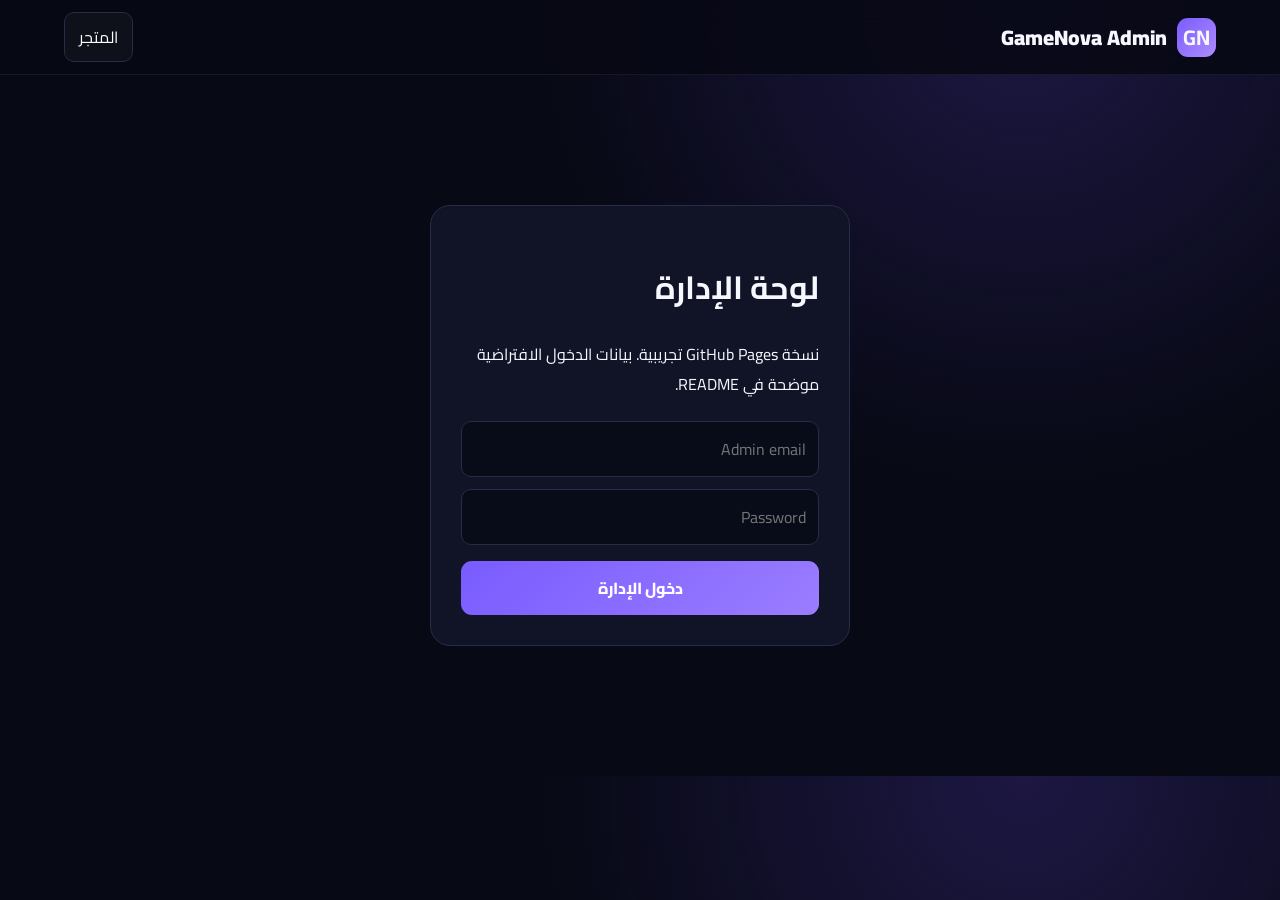
<file: admin.html>
<!doctype html><html lang="ar" dir="rtl"><head><meta charset="utf-8"><meta name="viewport" content="width=device-width,initial-scale=1"><title>GameNova Admin</title><link rel="stylesheet" href="style.css"></head><body class="admin">
<header class="top"><a class="brand" href="index.html"><b>GN</b> GameNova Admin</a><a class="ghost" href="index.html">المتجر</a></header>
<main class="admin-wrap"><div id="gate" class="admin-login"><h1>لوحة الإدارة</h1><p>نسخة GitHub Pages تجريبية. بيانات الدخول الافتراضية موضحة في README.</p><input id="adminEmail" placeholder="Admin email"><input id="adminPass" type="password" placeholder="Password"><button class="primary full" onclick="adminLogin()">دخول الإدارة</button></div>
<div id="panel" style="display:none"><div class="dash-head"><div><small>CONTROL CENTER</small><h1>لوحة التحكم</h1></div><button class="danger" onclick="logoutAdmin()">خروج</button></div>
<div class="cards"><div><b id="pcount">0</b><span>المنتجات</span></div><div><b id="ucount">0</b><span>المستخدمون</span></div><div><b id="ocount">0</b><span>الطلبات</span></div><div><b id="revenue">0</b><span>إجمالي الطلبات</span></div></div>
<section class="admin-card"><div class="section-title"><h2>إضافة منتج</h2></div><form id="productForm" class="form-grid"><input id="pname" placeholder="اسم المنتج" required><input id="pprice" type="number" min="0" placeholder="السعر بالجنيه" required><select id="pcat"><option value="ps">PlayStation</option><option value="xbox">Xbox</option><option value="pc">PC</option></select><input id="picon" placeholder="إيموجي المنتج 🎮" value="🎮"><input id="pimg" placeholder="رابط صورة اختياري"><button class="primary">إضافة</button></form></section>
<section class="admin-card"><div class="section-title"><h2>المنتجات</h2></div><div class="table-wrap"><table><thead><tr><th>المنتج</th><th>القسم</th><th>السعر</th><th>إجراء</th></tr></thead><tbody id="productRows"></tbody></table></div></section>
<section class="admin-card"><div class="section-title"><h2>الطلبات</h2></div><div class="table-wrap"><table><thead><tr><th>رقم</th><th>العميل</th><th>المبلغ</th><th>الحالة</th><th>إجراء</th></tr></thead><tbody id="orderRows"></tbody></table></div></section>
<section class="admin-card"><div class="section-title"><h2>المستخدمون</h2></div><div class="table-wrap"><table><thead><tr><th>الاسم</th><th>الإيميل</th><th>تاريخ الإنشاء</th><th>إجراء</th></tr></thead><tbody id="userRows"></tbody></table></div></section>
</div></main><script src="admin.js"></script></body></html>
</file>
<file: style.css>
@import url('https://fonts.googleapis.com/css2?family=Cairo:wght@400;600;700;800;900&display=swap');
:root{--bg:#070914;--card:#101426;--text:#f7f8ff;--muted:#9aa3c1;--line:#252d48;--a:#795cff;--b:#20dcb0;--danger:#ff5571}*{box-sizing:border-box}body{margin:0;background:radial-gradient(circle at 80% 0,#1d1743,transparent 38%),var(--bg);color:var(--text);font-family:Cairo,Arial,sans-serif}a{text-decoration:none;color:inherit}.top{height:75px;padding:0 5%;display:flex;align-items:center;justify-content:space-between;border-bottom:1px solid #ffffff10;position:sticky;top:0;z-index:20;background:#070914dd;backdrop-filter:blur(14px)}.brand{font-size:21px;font-weight:900;display:flex;gap:10px;align-items:center}.brand b{display:grid;place-items:center;background:linear-gradient(135deg,var(--a),#ae8cff);width:39px;height:39px;border-radius:11px}nav{display:flex;gap:25px;color:var(--muted)}.ghost,.cart,.filter{background:#ffffff08;color:white;border:1px solid var(--line);padding:9px 14px;border-radius:10px;cursor:pointer}.cart i{background:var(--a);border-radius:20px;padding:1px 6px;font-style:normal}.hero{max-width:1200px;margin:auto;min-height:600px;padding:65px 5%;display:grid;grid-template-columns:1fr 1fr;align-items:center}.pill{display:inline-block;padding:7px 13px;border-radius:99px;background:#795cff15;border:1px solid #795cff45;color:#b8acff;font-size:12px;font-weight:800}.hero h1{font-size:clamp(45px,7vw,80px);line-height:1.05;margin:18px 0}.hero h1 em{font-style:normal;color:#9c89ff}.hero p{color:var(--muted);line-height:2;max-width:600px}.primary{display:inline-block;border:0;background:linear-gradient(135deg,var(--a),#9a7dff);color:white;padding:12px 21px;border-radius:11px;font:inherit;font-weight:800;cursor:pointer}.full{width:100%;margin-top:10px}.hero-visual,.hero-visual{position:relative;height:430px;display:grid;place-items:center}.glow{position:absolute;width:330px;height:330px;border-radius:50%;background:radial-gradient(circle,#5540c5,#17152f 60%,transparent 70%)}.gamepad{font-size:150px;transform:rotate(-12deg);filter:drop-shadow(0 25px 25px #000)}.float{position:absolute;padding:12px 17px;border:1px solid #ffffff15;background:#12172bee;border-radius:13px;box-shadow:0 15px 40px #0008}.one{top:70px;right:10px}.two{bottom:55px;left:15px}.section{max-width:1200px;margin:auto;padding:70px 5%}.head{display:flex;justify-content:space-between;align-items:end;margin-bottom:25px}.head h2,.contact h2{font-size:38px;margin:5px 0}.head small,.contact small{color:#9a89ff}.filter.active,.filter:hover{background:var(--a)}.grid{display:grid;grid-template-columns:repeat(4,1fr);gap:16px}.product{background:linear-gradient(180deg,#13192d,#0d1120);border:1px solid var(--line);border-radius:17px;overflow:hidden;transition:.2s}.product:hover{transform:translateY(-5px);border-color:#795cff77}.pimg{height:180px;display:grid;place-items:center;font-size:75px;background:radial-gradient(circle,#393267,#14182a 60%)}.pbody{padding:17px}.pbody small{color:#82e5cf}.pbody h3{min-height:50px}.buy{width:100%;margin-top:13px}.banner{max-width:1100px;margin:30px auto 60px;padding:40px 5%;border:1px solid #795cff45;border-radius:23px;background:linear-gradient(100deg,#18153b,#10192a);display:flex;align-items:center;justify-content:space-between}.banner h2{font-size:38px}.banner strong{font-size:70px;color:#a38fff}.contact{text-align:center}.contact a{color:#a18cff}footer{padding:28px 5%;border-top:1px solid var(--line);display:flex;justify-content:space-between;color:var(--muted);font-size:12px}.modal{display:none;position:fixed;inset:0;background:#000b;backdrop-filter:blur(7px);z-index:40;place-items:center;padding:20px}.modal.show{display:grid}.box{width:min(430px,100%);background:#101426;border:1px solid var(--line);border-radius:20px;padding:28px;position:relative}.wide{width:min(680px,100%)}.x{position:absolute;left:15px;top:10px;border:0;background:none;color:white;font-size:28px;cursor:pointer}.box input,.box select,.form-grid input,.form-grid select,.admin-login input{width:100%;padding:12px;margin:6px 0;background:#080c19;border:1px solid var(--line);border-radius:10px;color:white;font:inherit}.box p,.note{color:var(--muted);font-size:12px}.cartrow{display:flex;justify-content:space-between;padding:12px 0;border-bottom:1px solid var(--line)}.cartrow button{background:none;border:0;color:#ff7188;cursor:pointer}.contact{padding-bottom:100px}#toast{position:fixed;bottom:25px;left:25px;background:#171d31;border:1px solid var(--line);padding:12px 17px;border-radius:11px;transform:translateY(100px);opacity:0;transition:.25s;z-index:80}#toast.show{transform:none;opacity:1}
.admin-wrap{max-width:1200px;margin:auto;padding:50px 5%}.admin-login{max-width:420px;margin:80px auto;background:var(--card);padding:30px;border:1px solid var(--line);border-radius:20px}.dash-head,.section-title{display:flex;justify-content:space-between;align-items:center}.cards{display:grid;grid-template-columns:repeat(4,1fr);gap:15px;margin:25px 0}.cards div{background:var(--card);border:1px solid var(--line);border-radius:15px;padding:22px}.cards b,.cards span{display:block}.cards b{font-size:30px}.cards span{color:var(--muted);font-size:12px}.admin-card{background:var(--card);border:1px solid var(--line);border-radius:18px;padding:23px;margin:18px 0}.form-grid{display:grid;grid-template-columns:2fr 1fr 1fr 1fr auto;gap:8px}.table-wrap{overflow:auto}table{width:100%;border-collapse:collapse;min-width:650px}th,td{text-align:right;padding:13px;border-bottom:1px solid var(--line);font-size:13px}th{color:#aaa3ff}.danger{background:#ff557115;border:1px solid #ff557155;color:#ff8398;border-radius:8px;padding:7px 10px;cursor:pointer}.admin select{color:white;background:#080c19;border:1px solid var(--line);padding:7px;border-radius:8px}@media(max-width:850px){nav{display:none}.hero{grid-template-columns:1fr}.hero-visual{order:-1;height:300px}.grid{grid-template-columns:repeat(2,1fr)}.cards{grid-template-columns:repeat(2,1fr)}.form-grid{grid-template-columns:1fr}.banner{margin:20px 5% 50px}}@media(max-width:500px){.grid{grid-template-columns:1fr}.hero h1{font-size:50px}.head{align-items:start;flex-direction:column;gap:15px}.banner{flex-direction:column;align-items:start}.banner strong{font-size:45px}}

.hero-img{position:absolute;width:330px;height:235px;object-fit:cover;border-radius:24px;z-index:1;box-shadow:0 25px 70px #0008}.shipping{max-width:1100px;margin:30px auto 70px;padding:35px 5%;border:1px solid #20dcb044;border-radius:24px;background:linear-gradient(100deg,#10211f,#11182b);display:flex;align-items:center;justify-content:space-between;gap:30px}.shipping h2{font-size:34px;margin:10px 0}.shipping p{color:var(--muted);line-height:1.9;max-width:650px}.shipping img{width:330px;max-width:40%}.ship-points{display:flex;gap:12px;flex-wrap:wrap}.ship-points span{background:#ffffff08;border:1px solid var(--line);padding:8px 12px;border-radius:9px;font-size:12px}.pimg img{width:100%;height:100%;object-fit:cover}.pimg{overflow:hidden}
@media(max-width:850px){.shipping{flex-direction:column;align-items:flex-start}.shipping img{max-width:100%;width:100%}.hero-img{width:280px;height:200px}}
</file>
